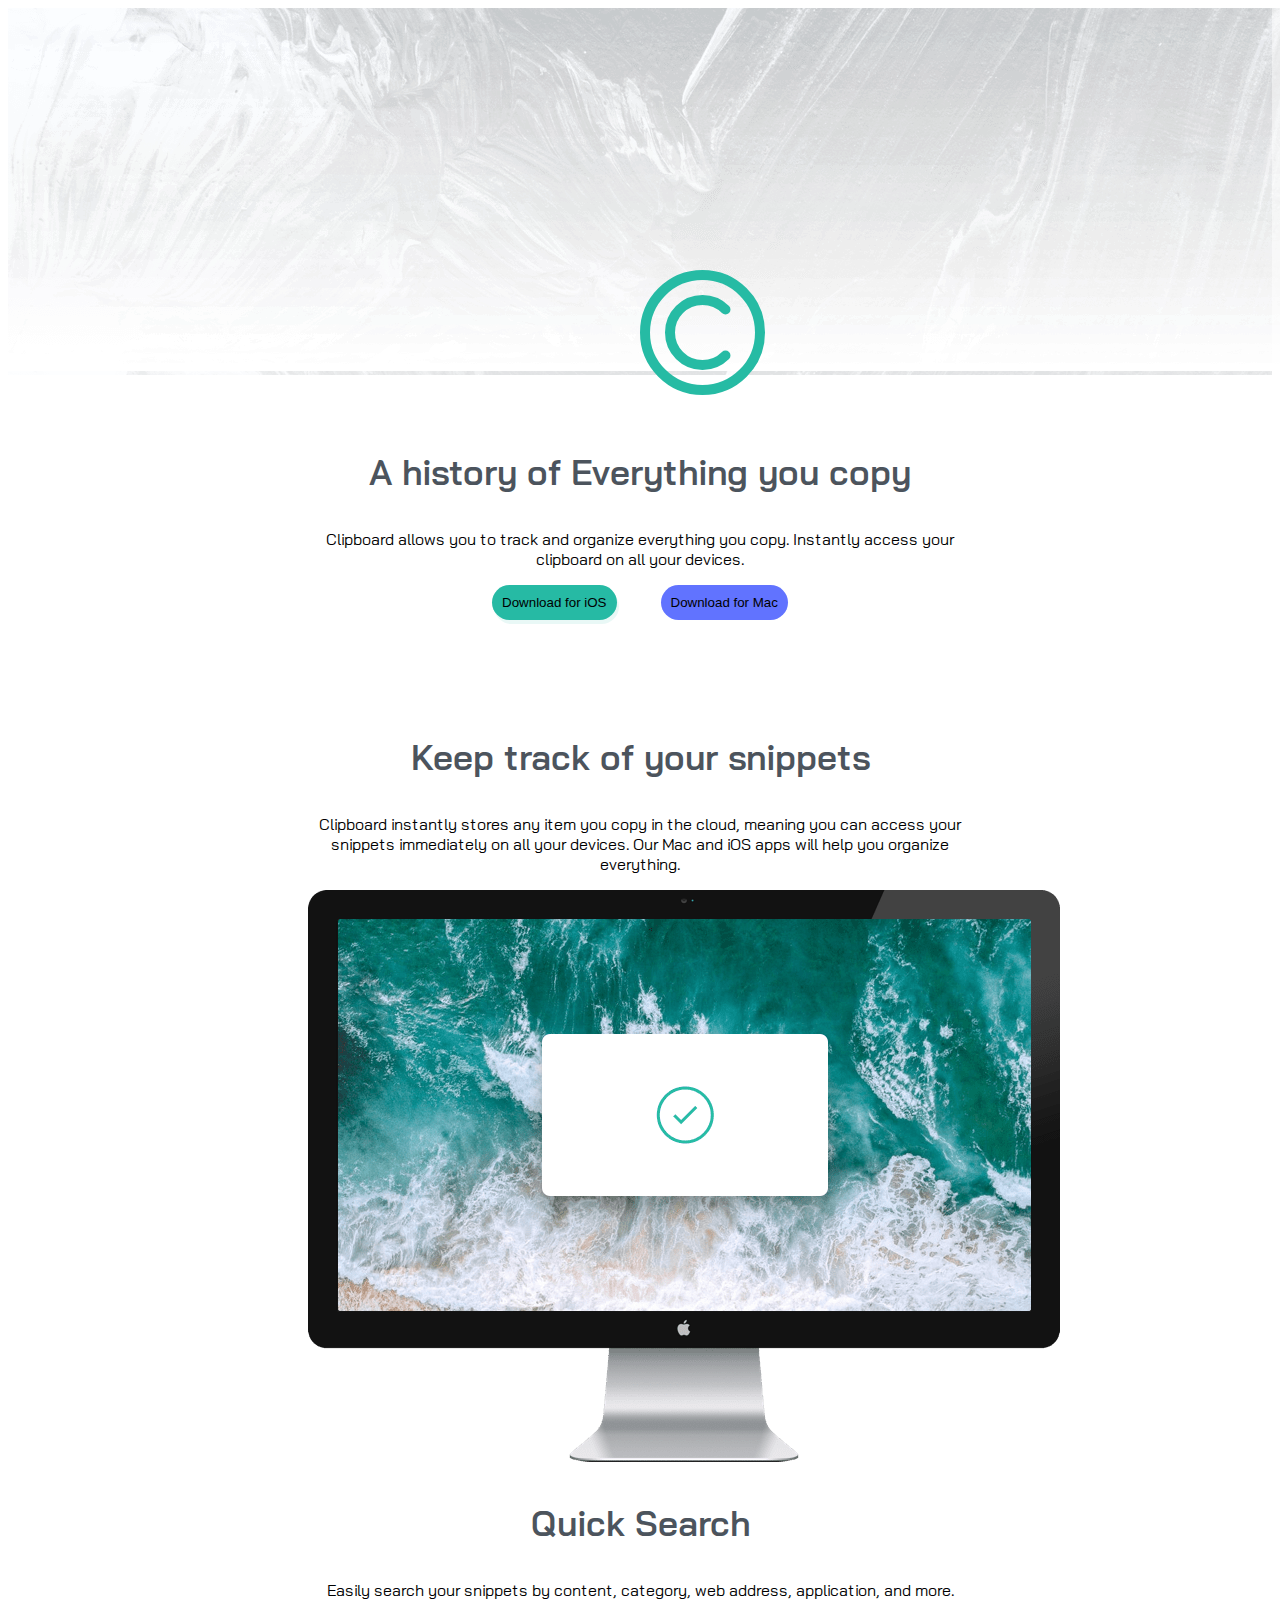
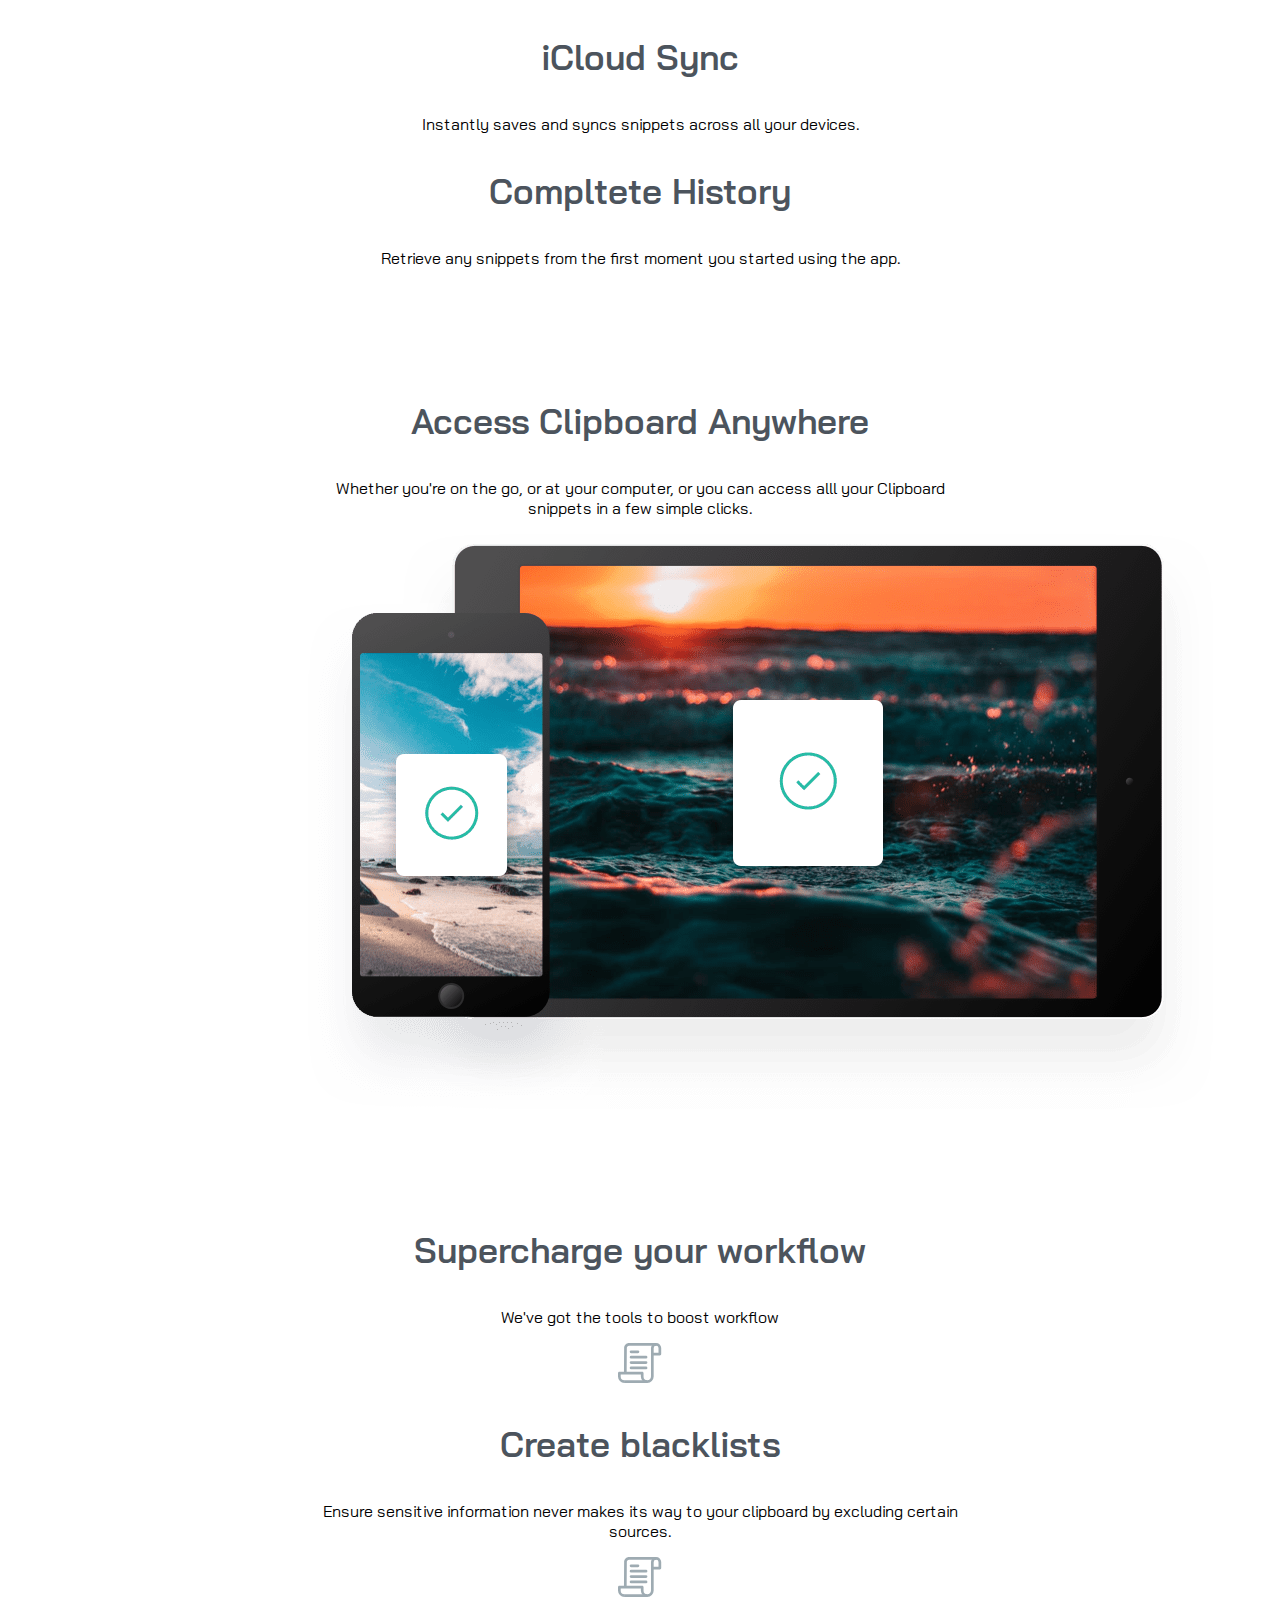
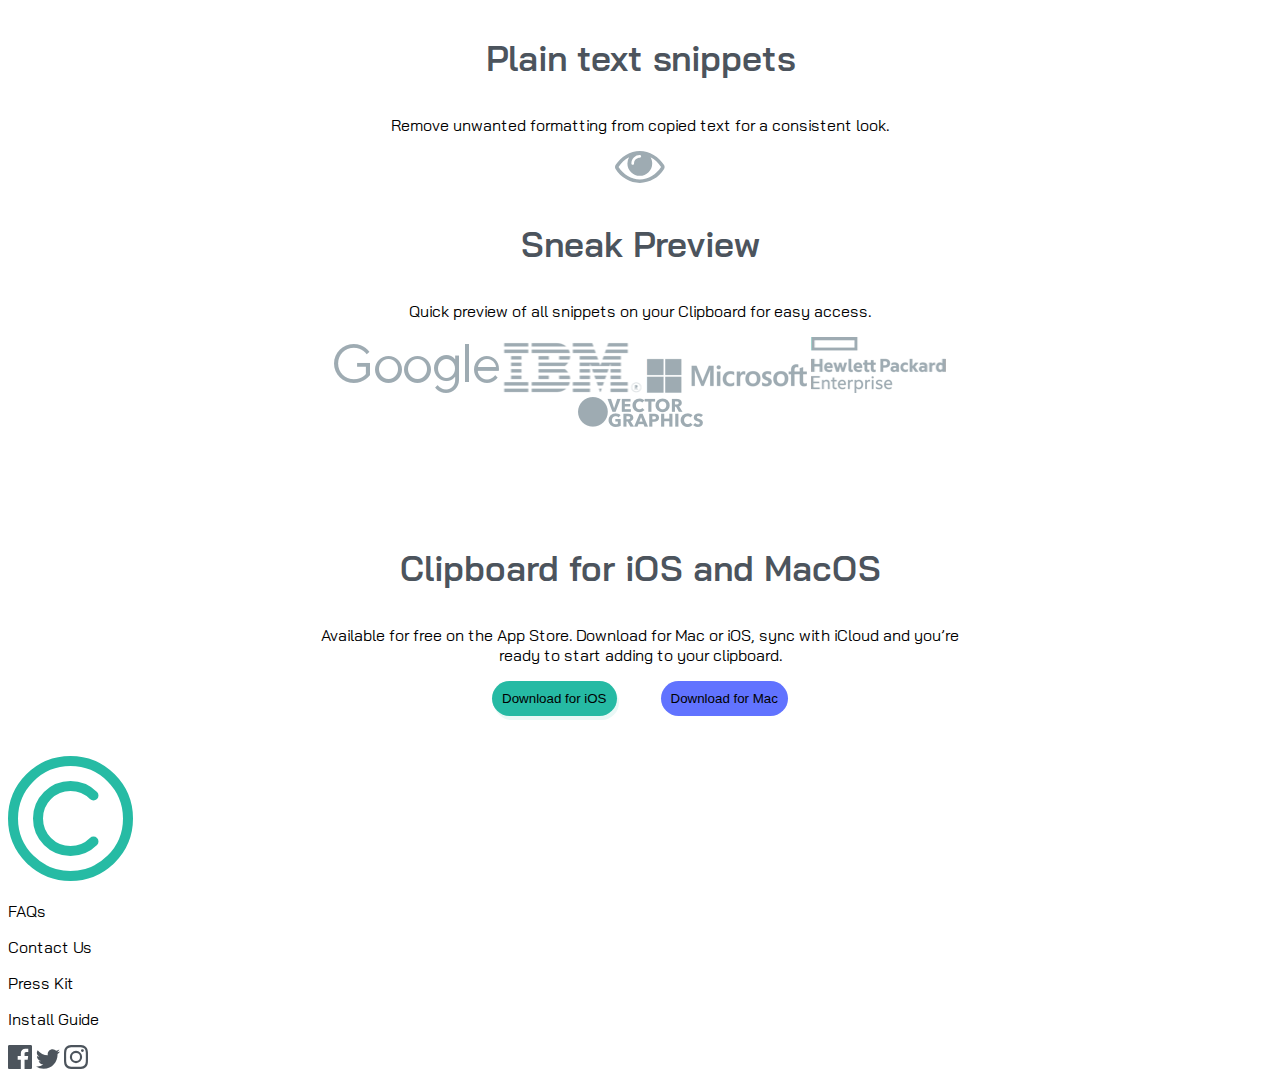
<file: index.html>
<!DOCTYPE html>
<html lang="en">
<head>
    <meta charset="UTF-8">
    <meta http-equiv="X-UA-Compatible" content="IE=edge">
    <meta name="viewport" content="width=device-width, initial-scale=1.0">

    <link rel="icon" type="image/png" sizes="32x32" href="./images/favicon-32x32.png">
    <title>Clipboard </title>
    <link href="https://cdn.jsdelivr.net/npm/bootstrap@5.0.2/dist/css/bootstrap.min.css" rel="stylesheet" integrity="sha384-EVSTQN3/azprG1Anm3QDgpJLIm9Nao0Yz1ztcQTwFspd3yD65VohhpuuCOmLASjC" crossorigin="anonymous">
    <script src="https://cdn.jsdelivr.net/npm/bootstrap@5.0.2/dist/js/bootstrap.bundle.min.js" integrity="sha384-MrcW6ZMFYlzcLA8Nl+NtUVF0sA7MsXsP1UyJoMp4YLEuNSfAP+JcXn/tWtIaxVXM" crossorigin="anonymous"></script>

    <link rel="stylesheet" href="/css/style.css">

    </head>
<body>
    
    <nav class="header">
        <img src="images/bg-header-desktop.png" alt="bg-header">
        <img id="top" src="images/logo.svg" alt="logo">
    </nav>

    <section class="history">
        <h3>A history of Everything you copy</h3>
        <p>Clipboard allows you to track and organize everything you 
            copy. Instantly access your clipboard on all your devices.</p>

        <div class="container d-flex justify-content-center">
        <span>
            <button class="button1">Download for iOS</button> 
        </span>
        <span>
            <button class="button2">Download for Mac</button>
        </span>
        </div>
    
    </section>

    <section class="history">
        <h3> Keep track of your snippets</h3>
        <p>Clipboard instantly stores any item you copy in the cloud, 
        meaning you can access your snippets immediately on all your 
        devices. Our Mac and iOS apps will help you organize everything.
        </p>

        <div>
            <img src="images/image-computer.png" alt="desktop-image">
            <div>
                <div>
                    <h3>Quick Search</h3>
                    <p>Easily search your snippets by content, category, web address, application, and more.</p>
                </div>
                
                <div>
                    <h3>iCloud Sync</h3>
                    <p>Instantly saves and syncs snippets across all your devices.</p>
                </div>

                <div>
                    <h3>Compltete History</h3>
                    <p>Retrieve any snippets from the first moment you started using the app.</p>
                </div>

            </div>
        </div>
    </section>

    <section class="history">

        <h3>Access Clipboard Anywhere</h3>
        <p>Whether you're on the go, or at your computer, or you can access alll your 
            Clipboard snippets in a few simple clicks.
        </p>

        <img src="images/image-devices.png" alt="">
    </section>

    <section class="history">
        <h3>Supercharge your workflow</h3>
        <p>
            We've got the tools to boost workflow
        </p>

        <div class="row">
            <div class="col-4">
            <img src="images/icon-blacklist.svg" alt="">
            <h3>Create blacklists</h3>
            <p>Ensure sensitive information never makes its way to your clipboard by excluding certain sources.</p>
            </div>

            <div class="col-4">
            <img src="images/icon-blacklist.svg" alt="">
            <h3>Plain text snippets</h3>
            <p>Remove unwanted formatting from copied text for a consistent look.</p>
            </div>

            <div class="col-4">
            <img src="images/icon-preview.svg" alt="">
            <h3>Sneak Preview</h3>
            <p>Quick preview of all snippets on your Clipboard for easy access.</p>
            </div>
        </div>

        <div>
            <img src="images/logo-google.png" alt="google">
            <img src="images/logo-ibm.png" alt="ibm">
            <img src="images/logo-microsoft.png" alt="microsopt">
            <img src="images/logo-hp.png" alt="hp">
            <img src="images/logo-vector-graphics.png" alt="vector-graphics">
            
        </div>
    </section>

    <section class="history">
        <h3>Clipboard for iOS and MacOS</h3>
        <p>Available for free on the App Store. Download for Mac or iOS, sync with iCloud 
        and you’re ready to start adding to your clipboard.</p>

        <div class="container d-flex justify-content-center">
        <span><button class="button1">Download for iOS</button></span>
        <span><button class="button2">Download for Mac</button></span>
        </div>

    </section>

    <footer>
        <img src="images/logo.svg" alt="logo">

        <p>FAQs</p>
        <p>Contact Us</p>
        <p>Press Kit</p>
        <p>Install Guide</p>

        <img src="images/icon-facebook.svg" alt="facebook">
        <img src="images/icon-twitter.svg" alt="twitter">
        <img src="images/icon-instagram.svg" alt="instagram">
    </footer>

    </div>
    </div>
</body>
</html>
</file>
<file: css/style.css>
@import url('https://fonts.googleapis.com/css2?family=Bai+Jamjuree:ital,wght@0,200;0,300;0,400;0,500;0,600;0,700;1,200;1,300;1,400;1,500;1,600;1,700&display=swap'); 

body {
    font-family: "Bai Jamjuree";
}

.header {
        background-image: url(../images/bg-header-desktop.png);
        background-size: inherit;
    }

#top {
    position: absolute;
    left: 50%;
    top: 30%;
    z-index: 1;
}

.history {
    padding-top: 20px;
    text-align: center;
    padding: 40px 0px;
    margin: 0px 300px;
}

.history h3 {
    font-size: 35px;
    font-weight: 600;
    color: hsl(210, 10%, 33%);
}

button {
    border: none;
    border-radius: 50px;
    padding: 10px;
}
.section-1 {
    text-align: center;
}

.button1 {
    margin-right: 20px;
    background-color: hsl(171, 66%, 44%);
    box-shadow: 2px 4px hsla(171, 66%, 44%, 0.1);
}

.button2 {
    margin-left: 20px;
    background-color: hsl(233, 100%, 69%);
}

@media only screen and (max-width: 992px) {
    
    .header {
        background-image: url(../images/bg-header-mobile.png);
    }
}
</file>
